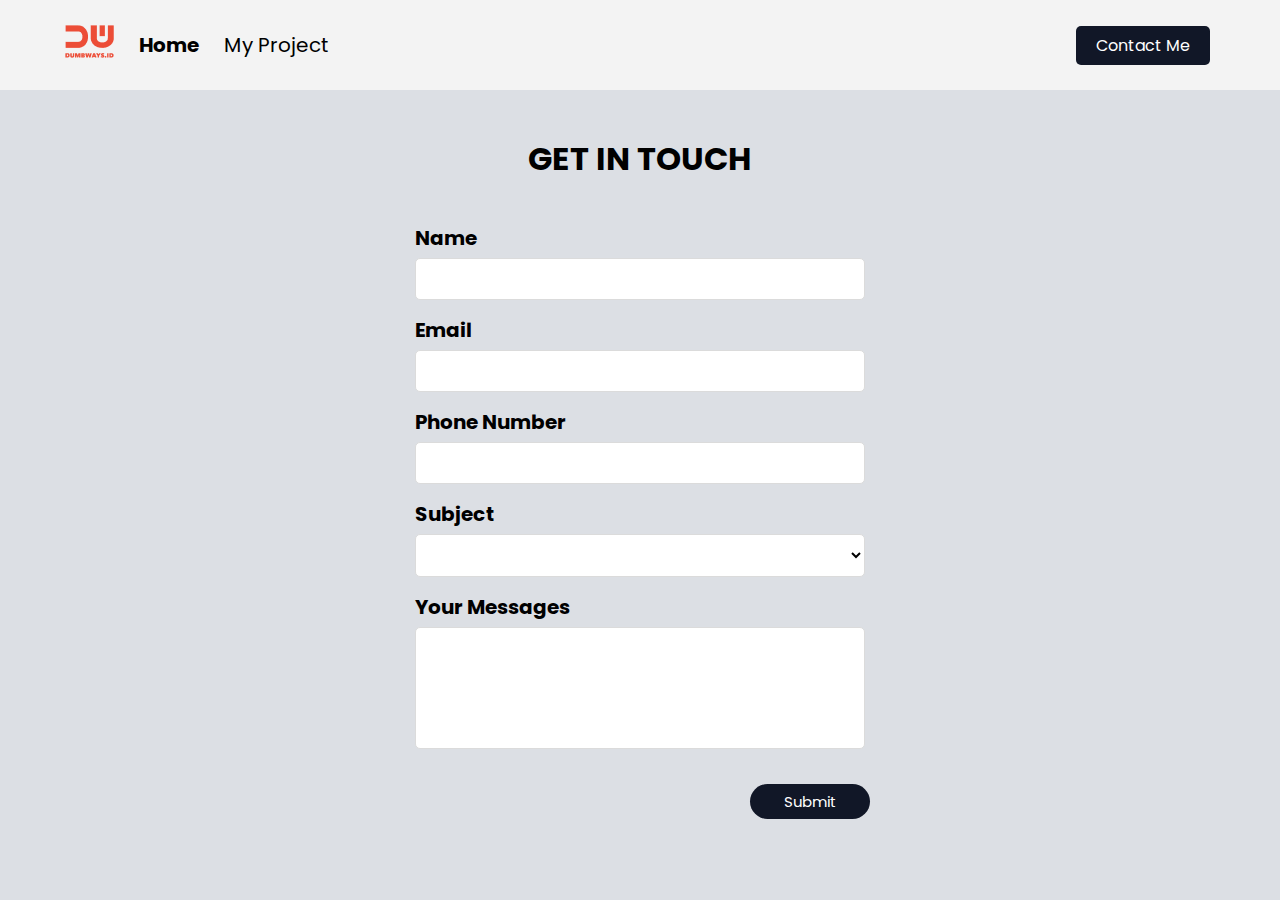
<file: contact.html>
<html>
  <head>
    <title>Contact Me</title>
    <link rel="stylesheet" href="contact.css" />
  </head>
  <body>
    <nav>
      <div class="nav-left">
        <ul>
          <li><img src="img/logo.png" alt="Dumbways_logo" /></li>
          <li><a class="active" href="index.html">Home</a></li>
          <li><a href="#">My Project</a></li>
        </ul>
      </div>
      <div class="nav-right">
        <a href="contact.html">Contact Me</a>
      </div>
    </nav>
    <form>
      <div>
        <h1>GET IN TOUCH</h2>
      </div>

      <div>
        <label for="input-name">Name</label>
        <input id="input-name" height="100" type="text" required />
      </div>
      <div>
        <label for="input-email">Email</label>
        <input id="input-email" type="email" required />
      </div>
      <div>
        <label for="input-phone">Phone Number</label>
        <input id="input-phone" type="number" required />
      </div>
      <div>
        <label for="input-subject">Subject</label>
        <select id="input-subject">
          <option value="" hidden></option>
          <option>Frontend</option>
          <option>Backend</option>
          <option>Fullstack</option>
        </select>
      </div>
      <div>
        <label for="input-messsage">Your Messages</label>
        <textarea id="input-messsage" cols="10" rows="5"></textarea>
      </div>
      <div>
        <button>Submit</button>
      </div>
    </form>
  </body>
</html>
</file>
<file: contact.css>
@import url('https://fonts.googleapis.com/css2?family=Poppins&display=swap');

* {
    text-decoration: none;
    font-family: 'Poppins', sans-serif;;
}

body {
    margin: 0;
    padding: 0;
    background-color: #dcdfe4;
}

nav {
    background-color: #f3f3f3;
    display: flex;
    align-items: center;
    /* Rata Atas bawah*/
    /* justify-content: center; Rata Kanan Kiri */
    height: 10vh;

}

nav ul {
    display: flex;
    list-style-type: none;
    align-items: center;
}

nav ul li {
    margin-right: 25px;
    font-size: 20px;
}

nav ul li a {
    color: black;
}

nav ul li .active {
    color: black;
    font-weight: bold;
}

/* nav ul li #active {
    color: aqua;
} */

.nav-left {
    /* Mengatur Lebarnya */
    flex: 50%;
    margin-left: 25px;
}

.nav-left a:hover {
    color: orangered;
}

.nav-right {
    flex: 50%;
    text-align: end;
    margin-right: 70px;
}

.nav-right a {
    background-color: #111727;
    padding: 8px 20px;
    color: white;
    border-radius: 5px;
}

.nav-right a:hover {
    background-color: orangered;
}

form {

    width: 450px;
    margin: 50px auto;
    padding: 10px;
}

form div h1 {
    margin-top: -30px;
    margin-bottom: 40px;
    text-align: center;
}

form div{
    margin-top: 15px;
}

label {
    font-weight: bold;
    font-size: 20px;
}

input, select, textarea{
background-color:  white;
width: 100%;
padding: 10px;
margin-top: 5px;
border-radius: 5px;
border: 1px solid #dbdbdb;
resize: none;
}

#input-subject {

    cursor: pointer;
}

button {
    background-color: #111727;
    color: white;
    padding: 6px 25px;
    border: none;
    border-radius: 50px;
    margin-top: 20px;
    margin-left: 335px;
    font-size: 15px;
    cursor: pointer;
    width: 120px;
}

button:hover{
    background-color: orangered;
}
</file>
